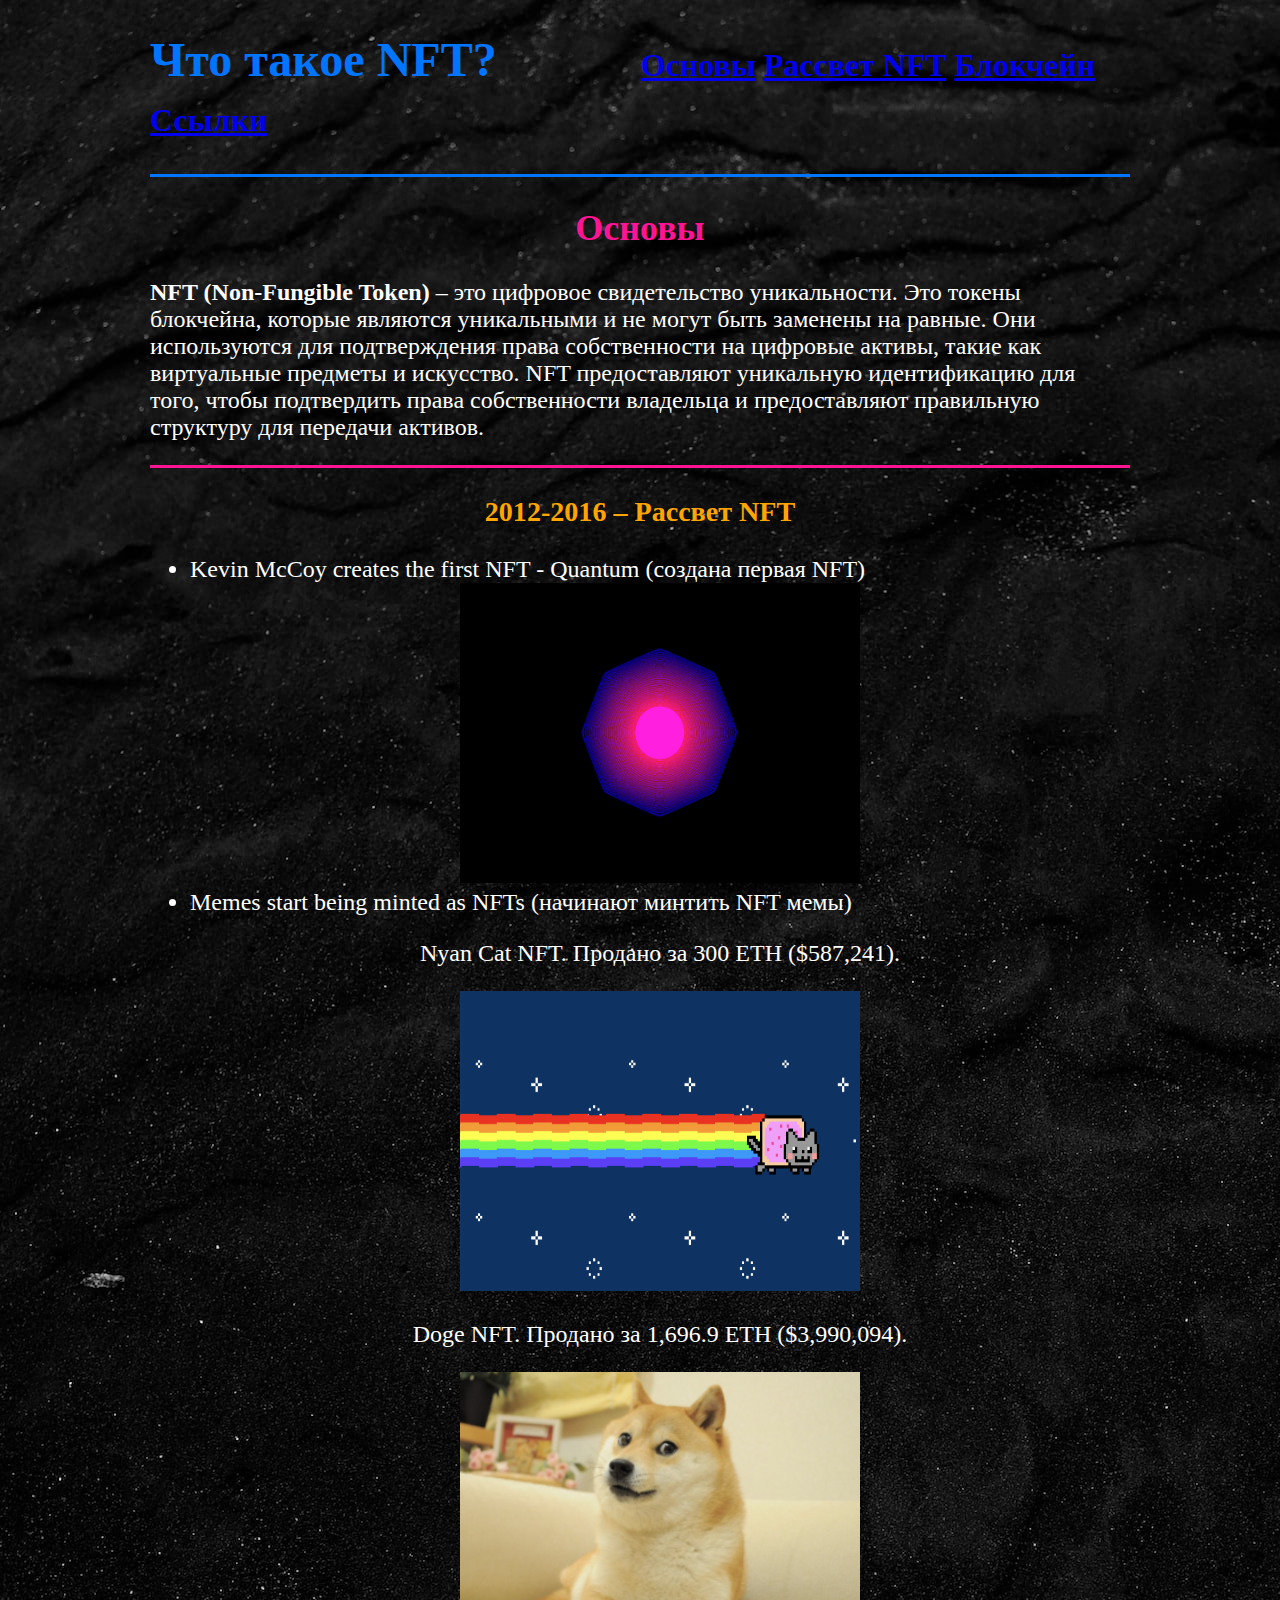
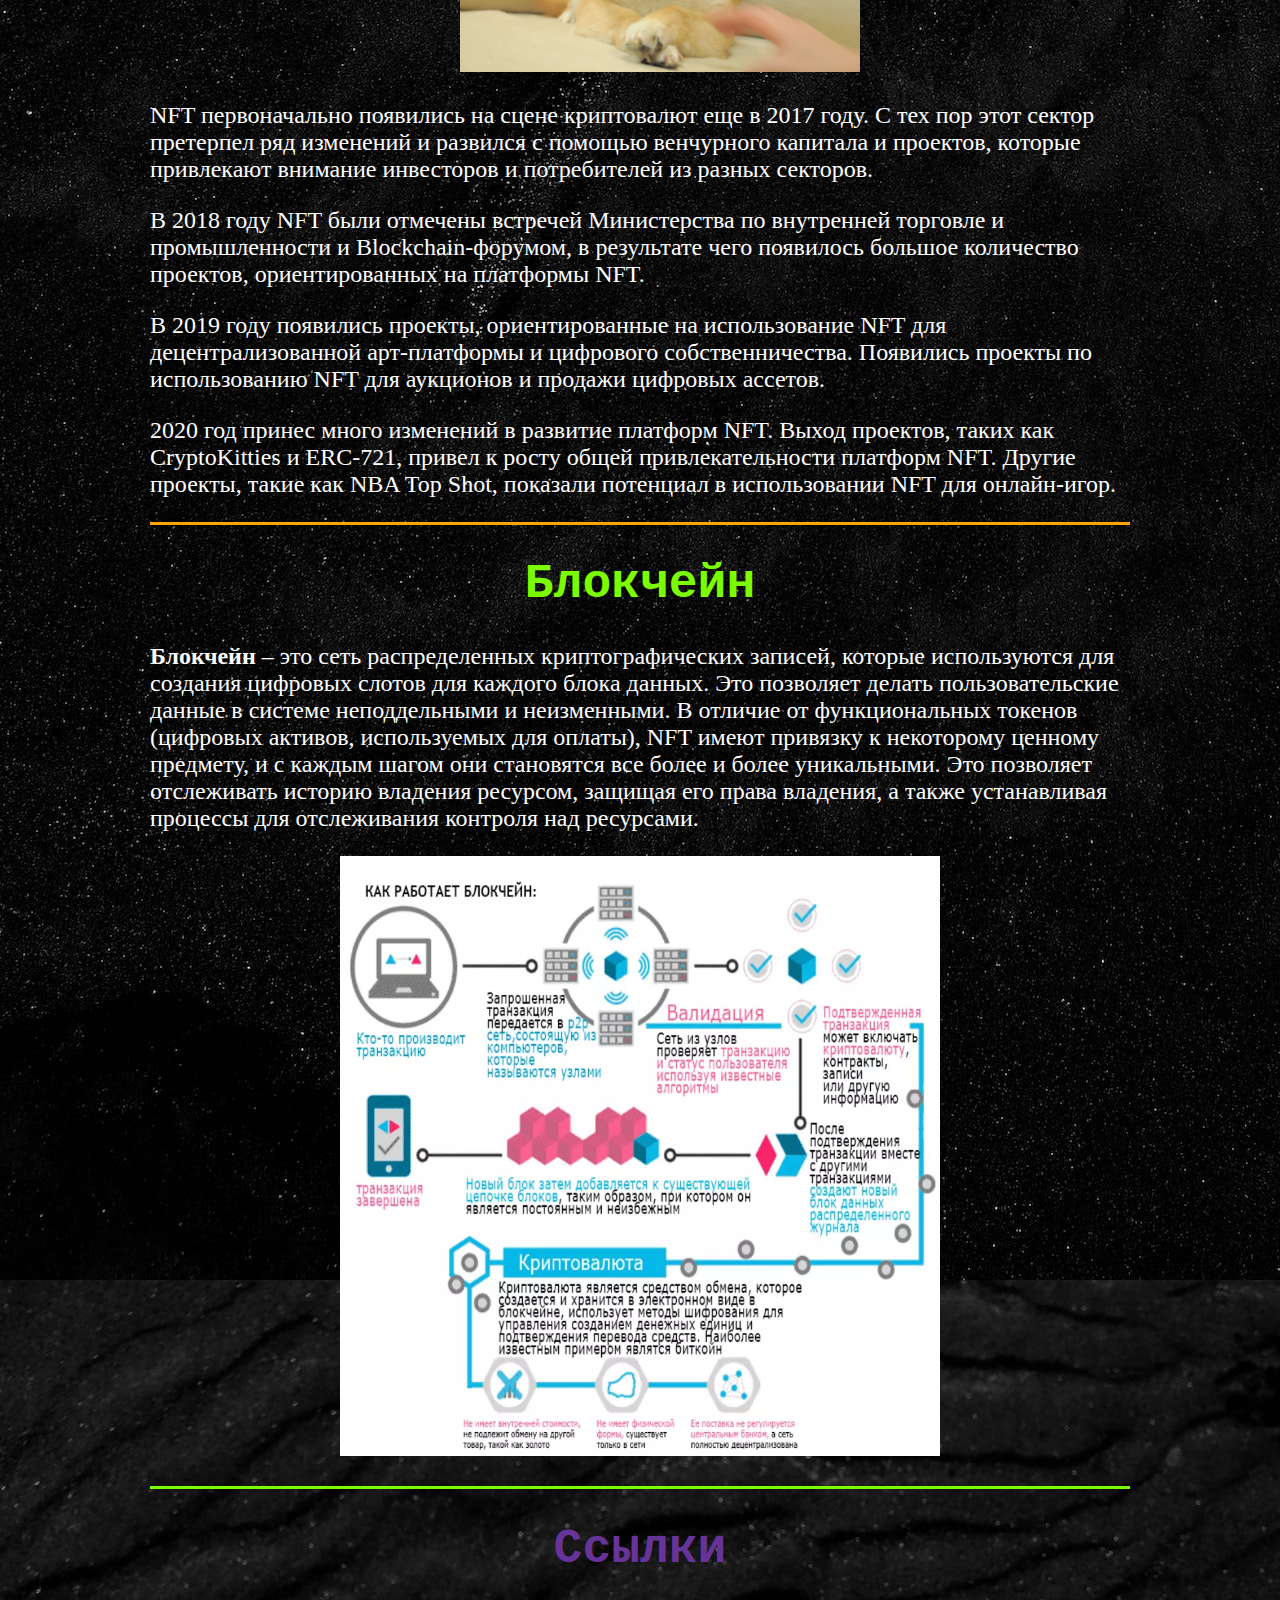
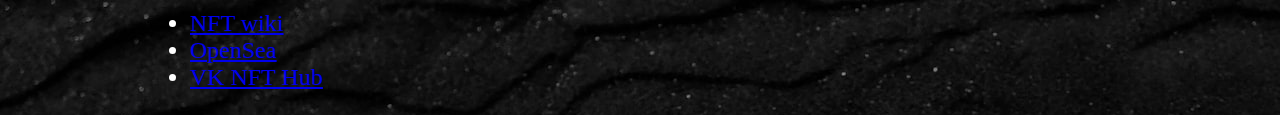
<file: lab1/index.html>
<!DOCTYPE html>
<html lang=en>
   <head>
      <meta charset="utf-8">
      <meta http-equiv="X-UA-Compatible"
         content="text/html CHARSET=Windows-1251">
      <meta name="author" content="Dani">
      <meta name="description"
         content="Introduction to NFT, it's history and how is has evolved over time.">
      <meta name="keywords" content="NFT, history, blockchain">
      <meta name="robots" content="index, all">
      <title>История NFT</title>
   </head>
   <body background="img/background.jpg" leftmargin="150">
      <font face="calibri" color="white" size="5px">
         <h1>
            <font face="Nasalization" color="#0075ff">
            Что такое NFT?
            </font>
            &nbsp;&nbsp;&nbsp;&nbsp;&nbsp;&nbsp;&nbsp;&nbsp;&nbsp;&nbsp;
            <font size="6px" face="Nasalization" color="gray">
            <a href="#start">Основы</a>
            <a href="#rise">Рассвет NFT</a>
            <a href="#block_chain">Блокчейн</a>
            <a href="#links">Ссылки</a>
            </font>
         </h1>
         <div id="start">
            <hr size="3" color="#0075ff">
            <h2>
               <font face="Nasalization" color="#ff1493">
                  <center>Основы</center>
               </font>
            </h2>
            <p>
               <strong>NFT (Non-Fungible Token)</strong> – это цифровое
               свидетельство
               уникальности. Это токены блокчейна, которые
               являются уникальными и не могут быть заменены на равные. Они
               используются
               для подтверждения права
               собственности на цифровые активы, такие как виртуальные предметы и
               искусство. NFT предоставляют
               уникальную идентификацию для того, чтобы подтвердить права
               собственности
               владельца и предоставляют
               правильную структуру для передачи активов.
            </p>
         </div>
         <div id="rise">
            <hr size="3" color="deeppink">
            <h3>
               <font face="Nasalization" color="orange">
                  <center>2012-2016 – Рассвет NFT</center>
               </font>
            </h3>
            <ul>
               <li>
                  Kevin McCoy creates the first NFT - Quantum (создана первая
                  NFT)
                  <div align="center">
                     <img src="img/first_nft.png" alt="First NFT" width="400"
                          height="300">
                  </div>
               </li>
               <li>Memes start being minted as NFTs (начинают минтить NFT мемы)
               </li>
               <p align="center">
                  Nyan Cat NFT. Продано за 300 ETH ($587,241).
               </p>
               <div align="center">
                  <img src="img/Nyan-Cat.png" alt="First NFT" width="400"
                       height="300">
               </div>
               <p align="center">
                  Doge NFT. Продано за 1,696.9 ETH ($3,990,094).
               </p>
               <div align="center">
                  <img src="img/doge.png" alt="First NFT" width="400"
                       height="300">
               </div>
            </ul>
            <p>
               NFT первоначально появились на сцене криптовалют
               еще в 2017 году. С тех пор этот сектор претерпел ряд изменений и
               развился с помощью венчурного капитала и проектов, которые
               привлекают
               внимание инвесторов и потребителей из разных секторов.
            </p>
            <p>
               В 2018 году NFT были отмечены встречей Министерства по внутренней
               торговле и промышленности и Blockchain-форумом, в результате чего
               появилось большое количество проектов, ориентированных на платформы
               NFT.
            </p>
            <p>
               В 2019 году появились проекты, ориентированные на использование NFT
               для
               децентрализованной арт-платформы и цифрового собственничества.
               Появились проекты по использованию NFT для аукционов и продажи
               цифровых
               ассетов.
            </p>
            <p>
               2020 год принес много изменений в развитие платформ NFT. Выход
               проектов, таких как CryptoKitties и ERC-721, привел к росту общей
               привлекательности платформ NFT. Другие проекты, такие как NBA Top
               Shot,
               показали потенциал в использовании NFT для онлайн-игор.
            </p>
         </div>
         <div id="block_chain">
            <hr size="3" color="orange">
            <h4>
               <font face="courier" color="#7cfc00" size="7">
                  <center>Блокчейн</center>
               </font>
            </h4>
            <p>
               <strong>Блокчейн</strong> – это сеть
               распределенных криптографических записей, которые используются для
               создания цифровых слотов для каждого блока данных. Это позволяет
               делать
               пользовательские данные в системе неподдельными и неизменными. В
               отличие от функциональных токенов (цифровых активов, используемых
               для
               оплаты), NFT имеют привязку к некоторому ценному предмету, и с
               каждым
               шагом они становятся все более и более уникальными. Это позволяет
               отслеживать историю владения ресурсом, защищая его права владения,
               а
               также устанавливая процессы для отслеживания контроля над
               ресурсами.
            </p>
            <div align="center">
               <img src="img/blockchain.png" alt="Blockchain" width="600px"
                    height="600">
            </div>
            <p>
            </p>
         </div>
         <div id="links">
            <hr size="3" color="7cfc00">
            <h5>
               <font face="courier" color="#663399" size="7">
                  <center>Ссылки</center>
               </font>
            </h5>
            <ul>
               <li><a href="https://ru.wikipedia.org/wiki/NFT">NFT wiki</a></li>
               <li><a href="https://opensea.io/o">OpenSea</a></li>
               <li><a href="https://vk.com/nft">VK NFT Hub</a></li>
            </ul>
         </div>
      </font>
   </body>
</html>
</file>
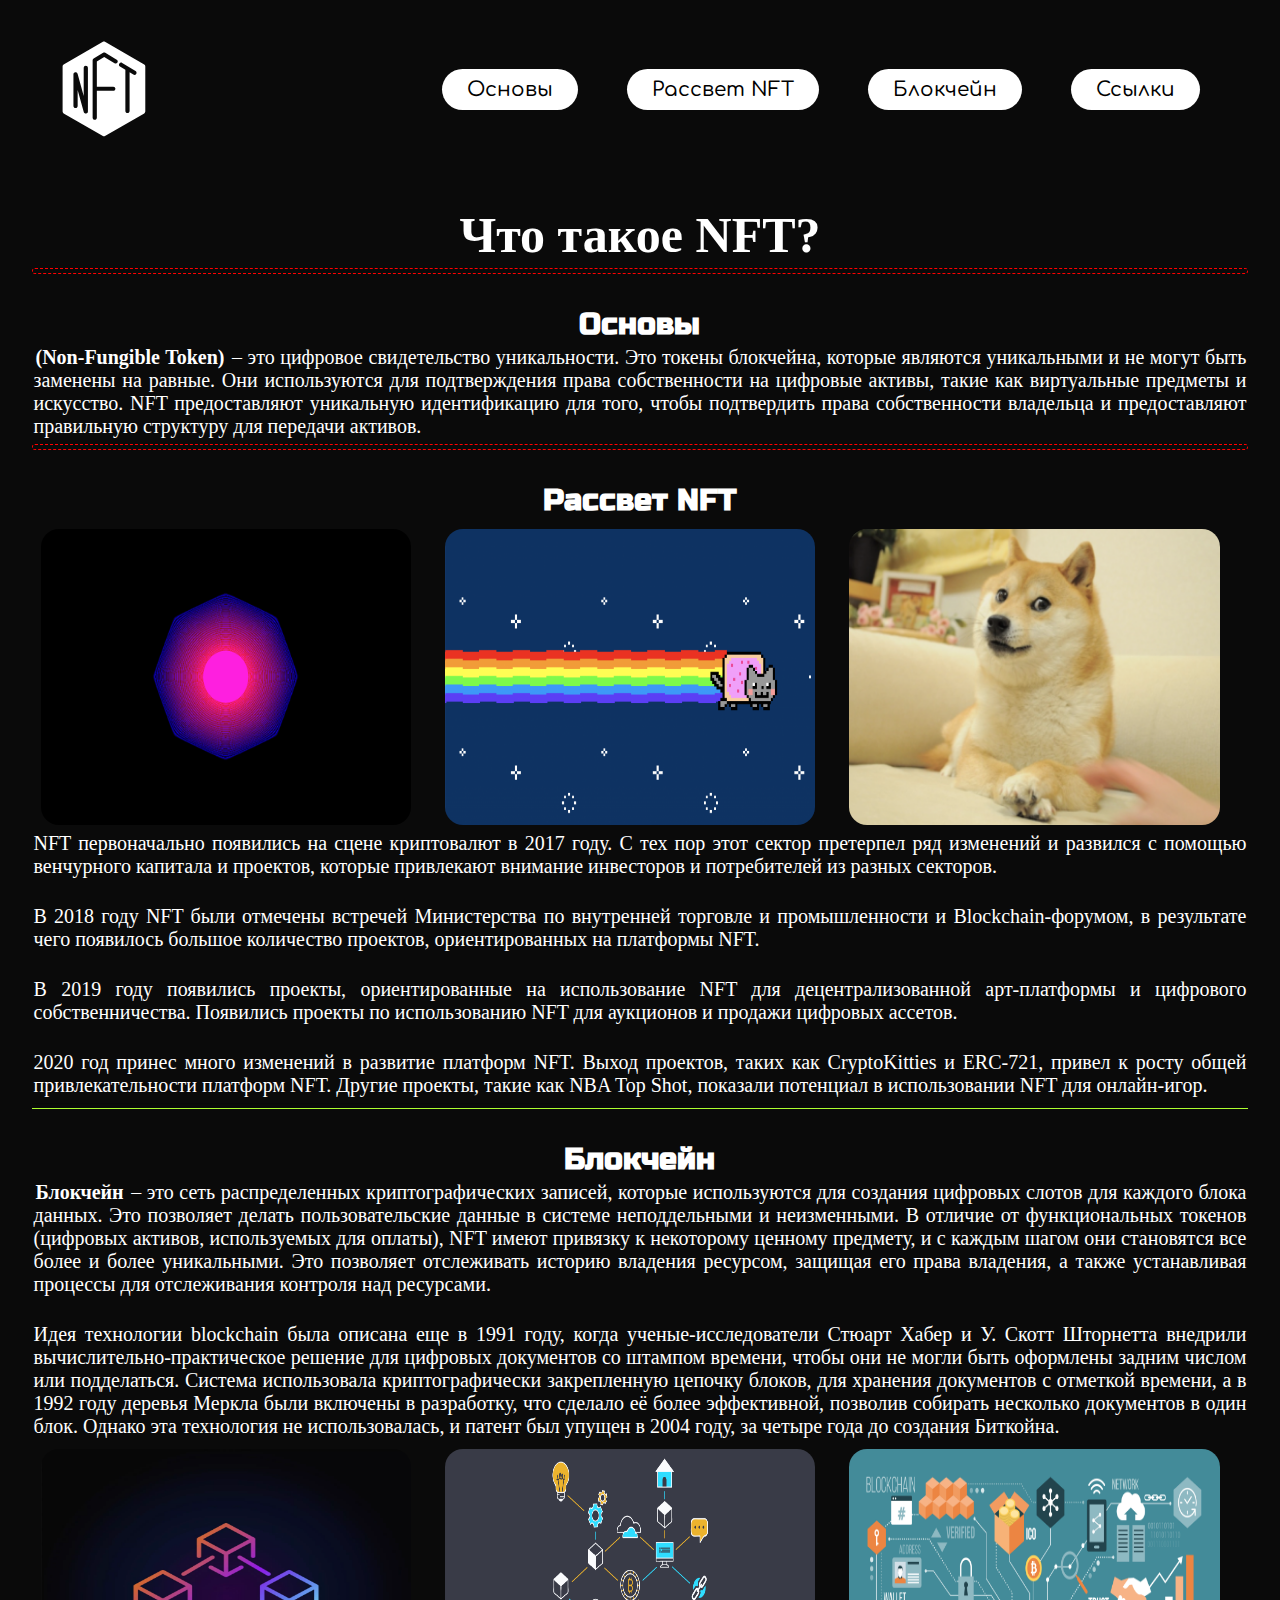
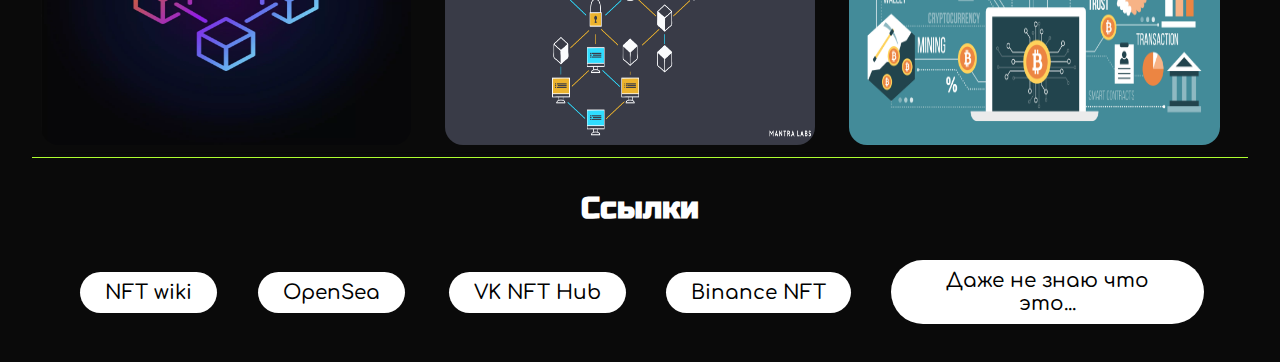
<file: lab2/index.html>
<link href="https://fonts.googleapis.com/css?family=Roboto+Slab:100,300,400,700"
   rel="stylesheet">
<!DOCTYPE html>
<html lang=en>
   <head>
      <meta charset="utf-8">
      <meta name="author" content="Dani">
      <meta name="description"
         content="Introduction to NFT, it's history and how is has evolved over time.">
      <meta name="keywords" content="NFT, history, blockchain">
      <meta name="robots" content="index, all">
      <link rel="stylesheet" href="css/styles.css">
      <title>История NFT</title>
   </head>
   <body>
      <header>
         <img class="nav-logo" src="img/nft-logo.svg" alt="LOGO">
         <nav>
            <ul class="nav__links">
               <li><a href="#start">
                  <button>Основы</button>
                  </a>
               </li>
               <li><a href="#rise">
                  <button>Рассвет NFT</button>
                  </a>
               </li>
               <li><a href="#block_chain">
                  <button>Блокчейн</button>
                  </a>
               </li>
               <li><a href="#links">
                  <button>Ссылки</button>
                  </a>
               </li>
            </ul>
         </nav>
      </header>
      <h1>
         Что такое NFT?
      </h1>
      <div id="start">
         <hr class="hr-dashed">
         <h2>
            Основы
         </h2>
         <p>
            <strong>(Non-Fungible Token)</strong> – это
            цифровое
            свидетельство
            уникальности. Это токены блокчейна, которые
            являются уникальными и не могут быть заменены на равные. Они
            используются
            для подтверждения права
            собственности на цифровые активы, такие как виртуальные предметы и
            искусство. NFT предоставляют
            уникальную идентификацию для того, чтобы подтвердить права
            собственности
            владельца и предоставляют
            правильную структуру для передачи активов.
         </p>
      </div>
      <div id="rise">
         <hr class="hr-dashed">
         <h3>
            Рассвет NFT
         </h3>
         <div class="row">
            <div class="column">
               <img src="img/first_nft.png" alt="First NFT" style="width:100%">
            </div>
            <div class="column">
               <img src="img/Nyan-Cat.png" alt="Nyan cat" style="width:100%">
            </div>
            <div class="column">
               <img src="img/doge.png" alt="Doge" style="width:100%">
            </div>
         </div>
         <p>
            NFT первоначально появились на сцене
            криптовалют
            в 2017 году. С тех пор этот сектор претерпел ряд изменений и
            развился с помощью венчурного капитала и проектов, которые
            привлекают
            внимание инвесторов и потребителей из разных секторов.
         </p>
         <br>
         <p>
            В 2018 году NFT были отмечены встречей Министерства по внутренней
            торговле и промышленности и Blockchain-форумом, в результате чего
            появилось большое количество проектов, ориентированных на платформы
            NFT.
         </p>
         <br>
         <p>
            В 2019 году появились проекты, ориентированные на использование NFT
            для
            децентрализованной арт-платформы и цифрового собственничества.
            Появились проекты по использованию NFT для аукционов и продажи
            цифровых ассетов.
         </p>
         <br>
         <p>
            2020 год принес много изменений в развитие платформ NFT. Выход
            проектов, таких как CryptoKitties и ERC-721, привел к росту общей
            привлекательности платформ NFT. Другие проекты, такие как NBA Top
            Shot,
            показали потенциал в использовании NFT для онлайн-игор.
         </p>
      </div>
      <div id="block_chain">
         <hr class="hr-linear">
         <h4>
            Блокчейн
         </h4>
         <p>
            <strong>Блокчейн</strong> – это сеть
            распределенных криптографических записей, которые используются для
            создания цифровых слотов для каждого блока данных. Это позволяет
            делать
            пользовательские данные в системе неподдельными и неизменными. В
            отличие от функциональных токенов (цифровых активов, используемых
            для
            оплаты), NFT имеют привязку к некоторому ценному предмету, и с
            каждым
            шагом они становятся все более и более уникальными. Это позволяет
            отслеживать историю владения ресурсом, защищая его права владения,
            а
            также устанавливая процессы для отслеживания контроля над
            ресурсами.
         </p>
         <br>
         <p>
            Идея технологии blockchain была описана еще в 1991 году, когда
            ученые-исследователи Стюарт Хабер и У. Скотт Шторнетта внедрили
            вычислительно-практическое решение для цифровых документов со штампом
            времени, чтобы они не могли быть оформлены задним числом или
            подделаться.
            Система использовала криптографически закрепленную цепочку блоков, для
            хранения документов с отметкой времени, а в 1992 году деревья Меркла
            были включены в разработку, что сделало её более эффективной, позволив
            собирать несколько документов в один блок. Однако эта технология не
            использовалась, и патент был упущен в 2004 году, за четыре года до
            создания Биткойна.
         </p>
         <div class="row">
            <div class="column">
               <img src="img/blockchain.webp" alt="blockchain" style="width:100%">
            </div>
            <div class="column">
               <img src="img/blockchain2.png" alt="chain" style="width:100%">
            </div>
            <div class="column">
               <img src="img/blockchain3.jpeg" alt="bitcoin" style="width:100%">
            </div>
         </div>
      </div>
      <div>
      </div>
      <div id="links">
         <hr class="hr-linear">
         <h5>
            Ссылки
         </h5>
         <nav>
            <ul class="hyperlinks">
               <li><a href="https://ru.wikipedia.org/wiki/NFT">
                  <button>NFT wiki</button>
                  </a>
               </li>
               <li><a href="https://opensea.io/o">
                  <button>OpenSea</button>
                  </a>
               </li>
               <li><a href="https://vk.com/nft">
                  <button>VK NFT Hub</button>
                  </a>
               </li>
               <li><a href="https://www.binance.com/en/nft/home">
                  <button>Binance NFT</button>
                  </a>
               </li>
               <li><a href="https://www.youtube.com/watch?v=dQw4w9WgXcQ">
                  <button>Даже не знаю что это...</button>
                  </a>
               </li>
            </ul>
         </nav>
      </div>
   </body>
</html>
</file>
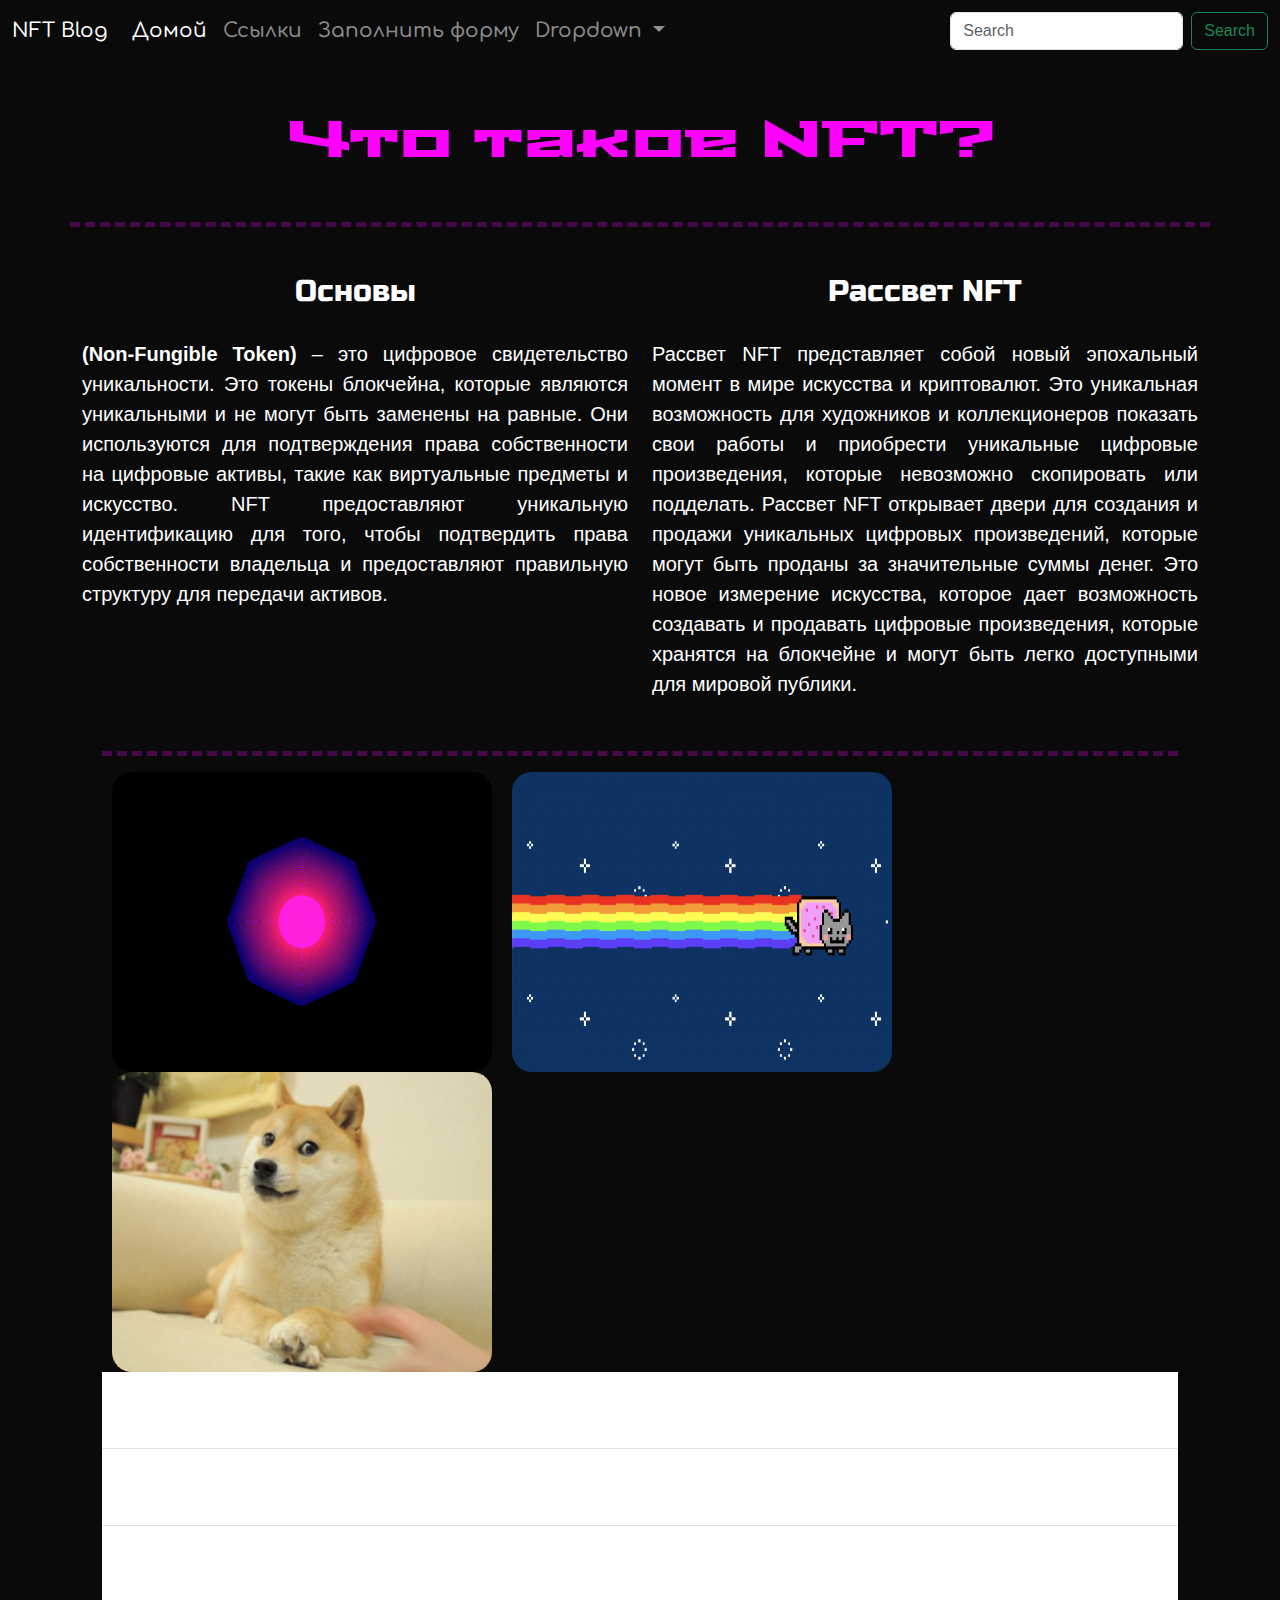
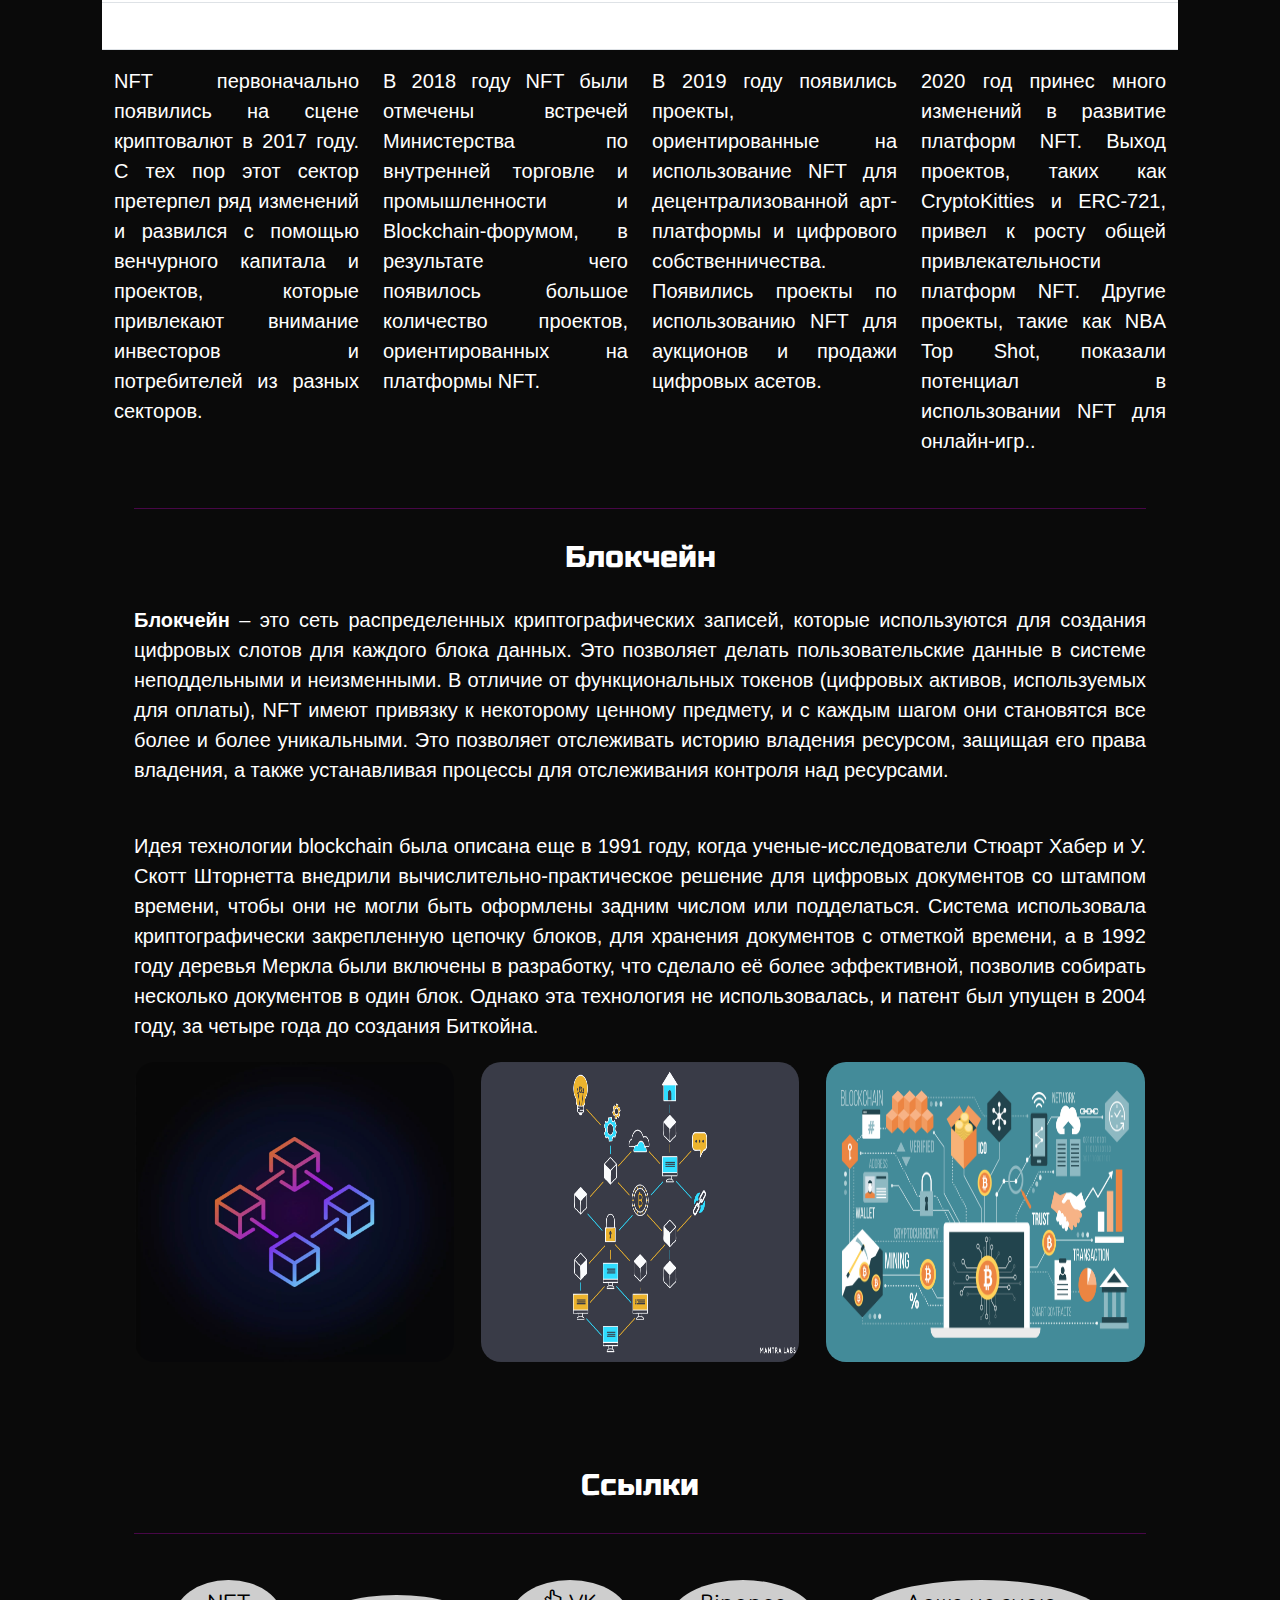
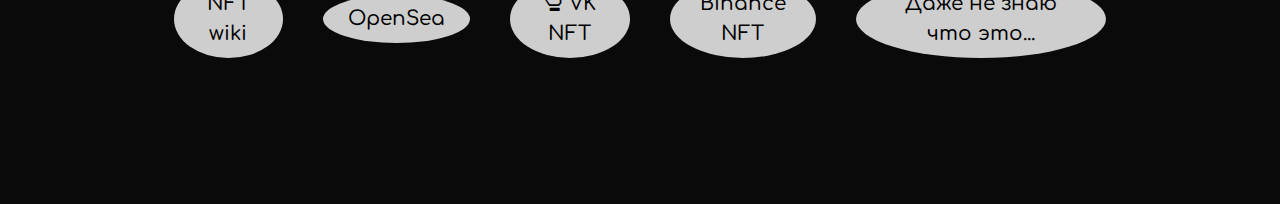
<file: lab5/index.html>
<!DOCTYPE html>
<html lang=en>
<head>
    <meta charset="utf-8">
    <meta name="author" content="Dani">
    <meta name="description"
          content="Introduction to NFT, it's history and how is has evolved over time.">
    <meta name="keywords" content="NFT, history, blockchain">
    <meta name="robots" content="index, all">
    <meta http-equiv='cache-control' content='no-cache'>
    <meta http-equiv='expires' content='0'>
    <meta http-equiv='pragma' content='no-cache'>
    <meta name="viewport" content="width=device-width, initial-scale=1.0">
    <link rel="stylesheet" href="https://cdn.jsdelivr.net/npm/bootstrap@5.3.0-alpha1/dist/css/bootstrap.min.css">
    <link rel="stylesheet" href="scss/style.css">
    <title>История NFT</title>
</head>
<nav class="navbar navbar-expand-lg navbar-dark bg-purple">
    <div class="container-fluid navbar-dark">
        <a class="navbar-brand" href="#">NFT Blog</a>
        <button class="navbar-toggler" type="button" data-bs-toggle="collapse" data-bs-target="#navbarSupportedContent"
                aria-controls="navbarSupportedContent" aria-expanded="false" aria-label="Toggle navigation">
            <span class="navbar-toggler-icon"></span>
        </button>
        <div class="collapse navbar-collapse" id="navbarSupportedContent">
            <ul class="navbar-nav me-auto mb-2 mb-lg-0">
                <li class="nav-item">
                    <a class="nav-link active" aria-current="page" href="#">Домой</a>
                </li>
                <li class="nav-item">
                    <a class="nav-link" href="#links">Ссылки</a>
                </li>
                <li class="nav-item">
                    <a class="nav-link" href="form.html">Заполнить форму</a>
                </li>
                <li class="nav-item dropdown">
                    <a class="nav-link dropdown-toggle" href="#" role="button" data-bs-toggle="dropdown"
                       aria-expanded="false">
                        Dropdown
                    </a>
                    <ul class="dropdown-menu">
                        <li><a class="dropdown-item" href="#">Action</a></li>
                        <li><a class="dropdown-item" href="#">Another action</a></li>
                        <li>
                            <hr class="dropdown-divider">
                        </li>
                        <li><a class="dropdown-item" href="#">Something else here</a></li>
                    </ul>
                </li>
            </ul>
            <form class="d-flex" role="search">
                <input class="form-control me-2" type="search" placeholder="Search" aria-label="Search">
                <button class="btn btn-outline-success" type="submit">Search</button>
            </form>
        </div>
    </div>
</nav>
<header>
    <!--    Центрирование-->
    <div class="container text-center">
        <div class="row justify-content-md-center">
            <div class="col">
                <h1>Что такое NFT?</h1>
            </div>
        </div>
        <div class="row">
            <hr class="rise">
            <div class="col-md-6">
                <h2>
                    Основы
                </h2>
                <p style="text-align: justify;">
                    <strong>(Non-Fungible Token)</strong> – это
                    цифровое свидетельство
                    уникальности. Это токены блокчейна, которые
                    являются уникальными и не могут быть заменены на равные. Они
                    используются
                    для подтверждения права
                    собственности на цифровые активы, такие как виртуальные предметы и
                    искусство. NFT предоставляют
                    уникальную идентификацию для того, чтобы подтвердить права
                    собственности
                    владельца и предоставляют
                    правильную структуру для передачи активов.
                </p>
            </div>
            <div class="col-md-6">
                <h3>
                    Рассвет NFT
                </h3>
                <p style="text-align: justify;">
                    Рассвет NFT представляет собой новый эпохальный момент в мире искусства и криптовалют. Это
                    уникальная возможность для художников и коллекционеров показать свои работы и приобрести уникальные
                    цифровые произведения, которые невозможно скопировать или подделать. Рассвет NFT открывает двери для
                    создания и продажи уникальных цифровых произведений, которые могут быть проданы за значительные
                    суммы денег. Это новое измерение искусства, которое дает возможность создавать и продавать цифровые
                    произведения, которые хранятся на блокчейне и могут быть легко доступными для мировой публики.
                </p>
            </div>
        </div>
    </div>
</header>
<body>
<div class="container">
    <div class="about">
        <hr class="rise">
        <div id="div-1a">
            <img src="img/first_nft.png" alt="First NFT" style="width:100%">
        </div>
        <div id="div-1b">
            <img src="img/Nyan-Cat.png" alt="Nyan cat" style="width:100%">
        </div>
        <div id="div-1с">
            <img src="img/doge.png" alt="Doge" style="width:100%">
            <br>
        </div>

        <table class="table">
            <thead>
            <tr>
                <th scope="col">Место</th>
                <th scope="col">Название NFT</th>
                <th scope="col">Цена (ETH)</th>
                <th scope="col">Цена (USD)</th>
                <th scope="col">Владелец</th>
                <th scope="col">Текущая (ETH)</th>
                <th scope="col">Текущая (USD)</th>
            </tr>
            </thead>
            <tbody>
            <tr>
                <th scope="row">1</th>
                <td>Quantum — первая NFT в мире #8965</td>
                <td>5000</td>
                <td>20000 USD</td>
                <td>0x1234567890abcdef</td>
                <td>5200</td>
                <td>20800 USD</td>
            </tr>
            <tr>
                <th scope="row">2</th>
                <td>Nyan-cat NFT #1234</td>
                <td>2500</td>
                <td>10000 USD</td>
                <td>0x0987654321fedcba</td>
                <td>2700</td>
                <td>10800 USD</td>
            </tr>
            <tr>
                <th scope="row">3</th>
                <td>Doge NFT #5678</td>
                <td>1000</td>
                <td>4000 USD</td>
                <td>0x1357902468acefdb</td>
                <td>1100</td>
                <td>4400 USD</td>
            </tr>
            </tbody>
        </table>

        <div class="container">
            <div class="row">
                <div class="col-md-3">
                    <p> NFT первоначально появились на сцене
                        криптовалют
                        в 2017 году. С тех пор этот сектор претерпел ряд изменений и
                        развился с помощью венчурного капитала и проектов, которые
                        привлекают
                        внимание инвесторов и потребителей из разных секторов.</p>
                </div>
                <div class="col-md-3">
                    <p> В 2018 году NFT были отмечены встречей Министерства по внутренней
                        торговле и промышленности и Blockchain-форумом, в результате чего
                        появилось большое количество проектов, ориентированных на платформы
                        NFT.</p>
                </div>
                <div class="col-md-3">
                    <p> В 2019 году появились проекты, ориентированные на использование NFT
                        для
                        децентрализованной арт-платформы и цифрового собственничества.
                        Появились проекты по использованию NFT для аукционов и продажи
                        цифровых асетов.</p>
                </div>

                <div class="col-md-3">
                    <p> 2020 год принес много изменений в развитие платформ NFT. Выход
                        проектов, таких как CryptoKitties и ERC-721, привел к росту общей
                        привлекательности платформ NFT. Другие проекты, такие как NBA Top
                        Shot, показали потенциал в использовании NFT для онлайн-игр..</p>
                </div>

            </div>
        </div>

        <div id="blockchain">
            <section>
                <div class="container">
                    <div class="blockchain">
                        <hr class="hr-linear">
                        <h4>
                            Блокчейн
                        </h4>
                        <p>
                            <strong>Блокчейн</strong> – это сеть
                            распределенных криптографических записей, которые используются для
                            создания цифровых слотов для каждого блока данных. Это позволяет
                            делать
                            пользовательские данные в системе неподдельными и неизменными. В
                            отличие от функциональных токенов (цифровых активов, используемых
                            для
                            оплаты), NFT имеют привязку к некоторому ценному предмету, и с
                            каждым
                            шагом они становятся все более и более уникальными. Это позволяет
                            отслеживать историю владения ресурсом, защищая его права владения,
                            а
                            также устанавливая процессы для отслеживания контроля над
                            ресурсами.
                        </p>
                        <br>
                        <p>
                            Идея технологии blockchain была описана еще в 1991 году, когда
                            ученые-исследователи Стюарт Хабер и У. Скотт Шторнетта внедрили
                            вычислительно-практическое решение для цифровых документов со штампом
                            времени, чтобы они не могли быть оформлены задним числом или
                            подделаться.
                            Система использовала криптографически закрепленную цепочку блоков, для
                            хранения документов с отметкой времени, а в 1992 году деревья Меркла
                            были включены в разработку, что сделало её более эффективной, позволив
                            собирать несколько документов в один блок. Однако эта технология не
                            использовалась, и патент был упущен в 2004 году, за четыре года до
                            создания Биткойна.
                        </p>
                        <div class="row">
                            <div class="column">
                                <img src="img/blockchain.webp" alt="blockchain" style="width:100%">
                            </div>
                            <div class="column">
                                <img src="img/blockchain2.png" alt="chain" style="width:100%">
                            </div>
                            <div class="column">
                                <img src="img/blockchain3.jpeg" alt="bitcoin" style="width:100%">
                            </div>
                        </div>
                    </div>
                </div>
            </section>
        </div>

        <div id="links">
            <section>
                <div class="container">
                    <div class="links">
                        <h5>
                            Ссылки
                        </h5>
                        <hr class="hr-linear">
                        <nav>
                            <ul class="hyperlinks">
                                <li><a href="https://ru.wikipedia.org/wiki/NFT">
                                    <button>NFT wiki</button>
                                </a>
                                </li>
                                <li><a href="https://opensea.io/o">
                                    <button>OpenSea</button>
                                </a>
                                </li>
                                <li><a href="https://vk.com/nft">
                                    <button type="button"><span class="glyphicon glyphicon-hand-up"
                                                                aria-hidden="true"></span>
                                        VK NFT
                                    </button>
                                </a>
                                </li>
                                <li><a href="https://www.binance.com/en/nft/home">
                                    <button>Binance NFT</button>
                                </a>
                                </li>
                                <li><a href="https://www.youtube.com/watch?v=dQw4w9WgXcQ">
                                    <button>Даже не знаю что это...</button>
                                </a>
                                </li>
                            </ul>
                        </nav>
                    </div>
                </div>
            </section>
        </div>
        <link rel="stylesheet" href="https://cdn.jsdelivr.net/npm/bootstrap@5.2.3/dist/js/bootstrap.bundle.min.js">
    </div>
</div>
</body>

</html>
</file>
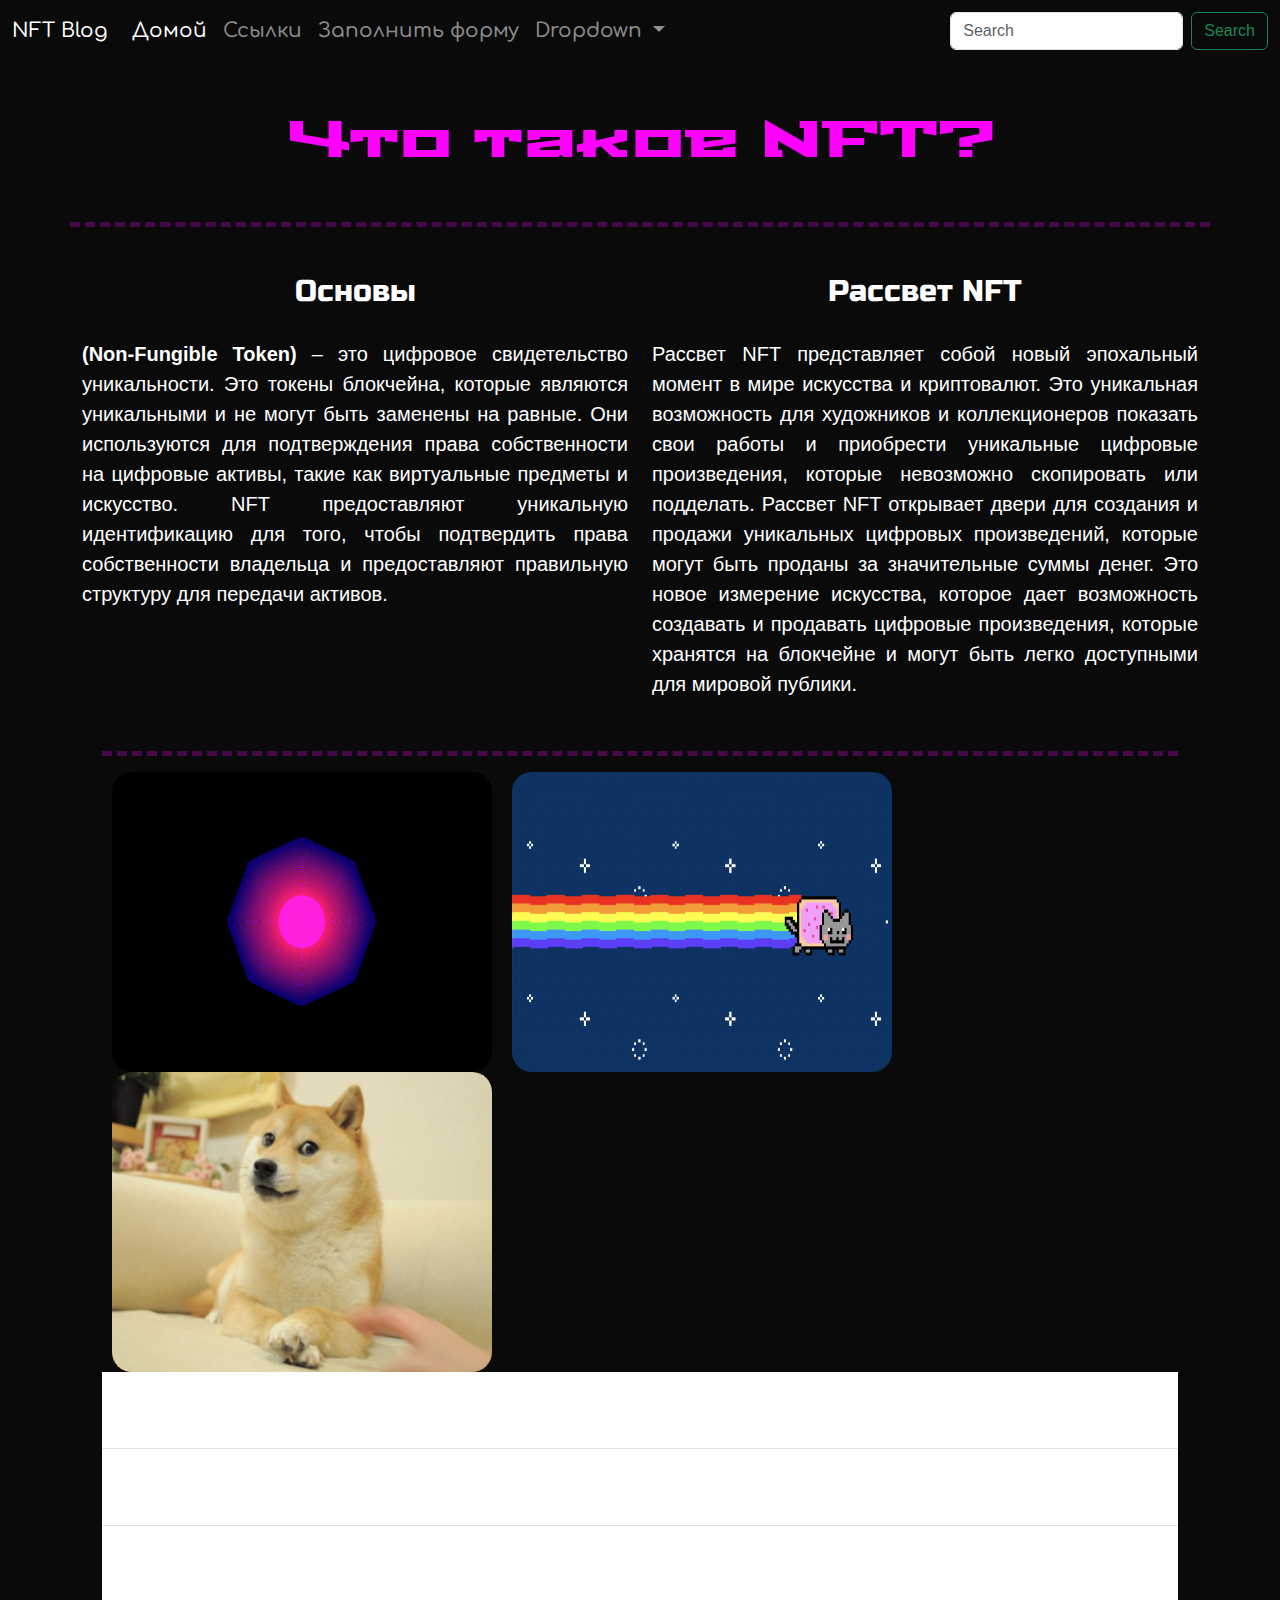
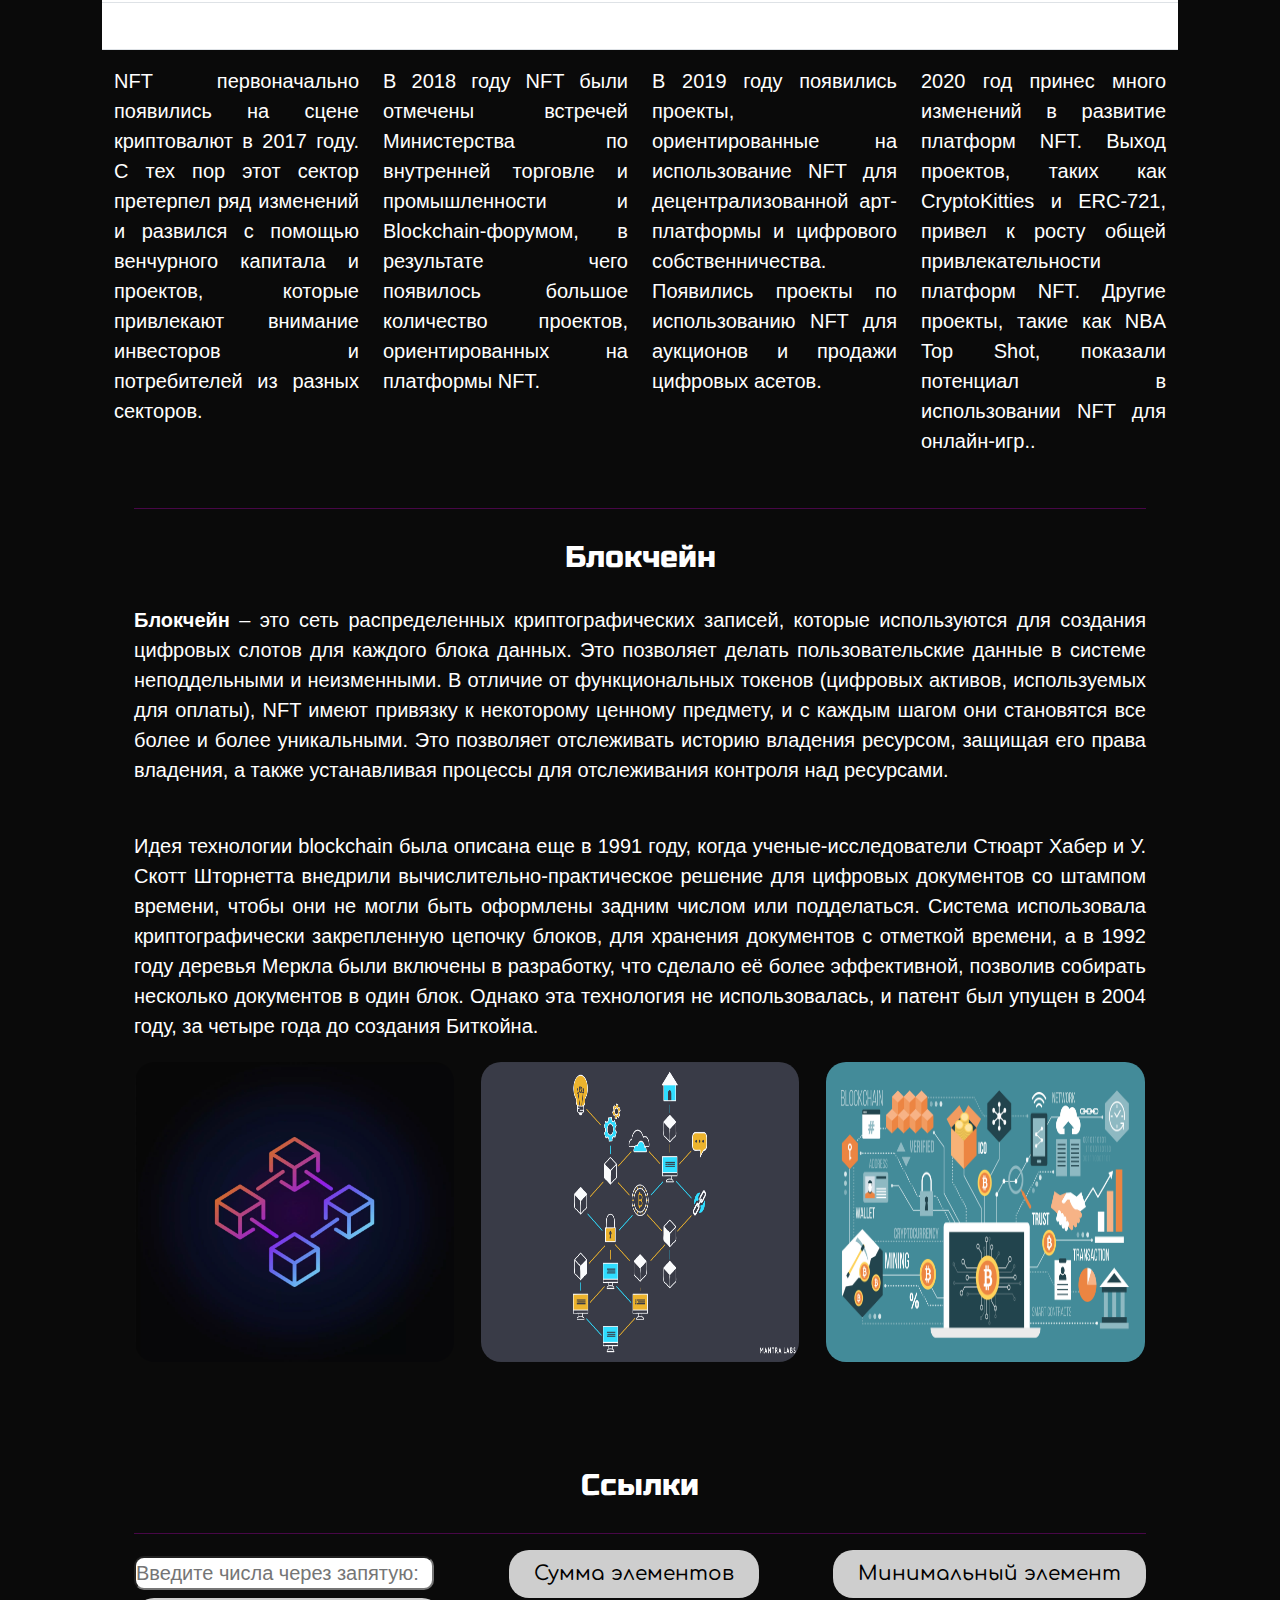
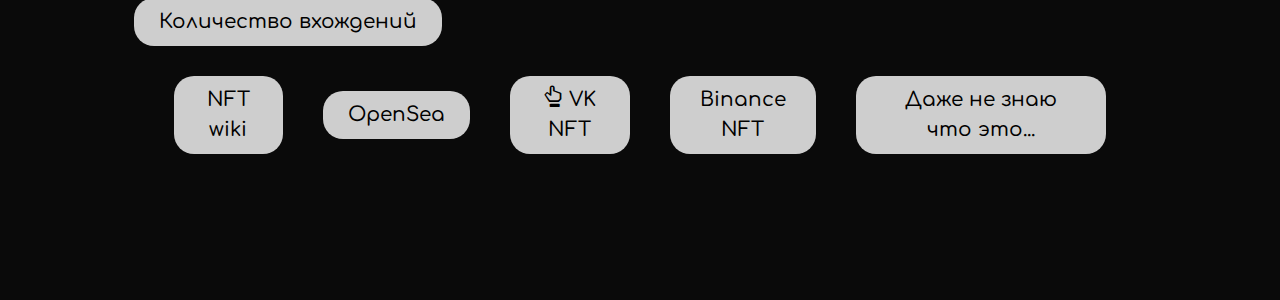
<file: lab6/index.html>
<!DOCTYPE html>
<html lang=en>
<head>
    <meta charset="utf-8">
    <meta name="author" content="Dani">
    <meta name="description"
          content="Introduction to NFT, it's history and how is has evolved over time.">
    <meta name="keywords" content="NFT, history, blockchain">
    <meta name="robots" content="index, all">
    <meta http-equiv='cache-control' content='no-cache'>
    <meta http-equiv='expires' content='0'>
    <meta http-equiv='pragma' content='no-cache'>
    <meta name="viewport" content="width=device-width, initial-scale=1.0">
    <link rel="stylesheet" href="https://cdn.jsdelivr.net/npm/bootstrap@5.3.0-alpha1/dist/css/bootstrap.min.css">
    <link rel="stylesheet" href="data/scss/style.css">
    <title>История NFT</title>
</head>
<nav class="navbar navbar-expand-lg navbar-dark bg-purple">
    <div class="container-fluid navbar-dark">
        <a class="navbar-brand" href="#">NFT Blog</a>
        <button class="navbar-toggler" type="button" data-bs-toggle="collapse" data-bs-target="#navbarSupportedContent"
                aria-controls="navbarSupportedContent" aria-expanded="false" aria-label="Toggle navigation">
            <span class="navbar-toggler-icon"></span>
        </button>
        <div class="collapse navbar-collapse" id="navbarSupportedContent">
            <ul class="navbar-nav me-auto mb-2 mb-lg-0">
                <li class="nav-item">
                    <a class="nav-link active" aria-current="page" href="#">Домой</a>
                </li>
                <li class="nav-item">
                    <a class="nav-link" href="#links">Ссылки</a>
                </li>
                <li class="nav-item">
                    <a class="nav-link" href="form.html">Заполнить форму</a>
                </li>
                <li class="nav-item dropdown">
                    <a class="nav-link dropdown-toggle" href="#" role="button" data-bs-toggle="dropdown"
                       aria-expanded="false">
                        Dropdown
                    </a>
                    <ul class="dropdown-menu">
                        <li><a class="dropdown-item" href="#">Action</a></li>
                        <li><a class="dropdown-item" href="#">Another action</a></li>
                        <li>
                            <hr class="dropdown-divider">
                        </li>
                        <li><a class="dropdown-item" href="#">Something else here</a></li>
                    </ul>
                </li>
            </ul>
            <form class="d-flex" role="search">
                <input class="form-control me-2" type="search" placeholder="Search" aria-label="Search">
                <button class="btn btn-outline-success" type="submit">Search</button>
            </form>
        </div>
    </div>
</nav>
<header>
    <!--    Центрирование-->
    <div class="container text-center">
        <div class="row justify-content-md-center">
            <div class="col">
                <h1>Что такое NFT?</h1>
            </div>
        </div>
        <div class="row">
            <hr class="rise">
            <div class="col-md-6">
                <h2>
                    Основы
                </h2>
                <p style="text-align: justify;">
                    <strong>(Non-Fungible Token)</strong> – это
                    цифровое свидетельство
                    уникальности. Это токены блокчейна, которые
                    являются уникальными и не могут быть заменены на равные. Они
                    используются
                    для подтверждения права
                    собственности на цифровые активы, такие как виртуальные предметы и
                    искусство. NFT предоставляют
                    уникальную идентификацию для того, чтобы подтвердить права
                    собственности
                    владельца и предоставляют
                    правильную структуру для передачи активов.
                </p>
            </div>
            <div class="col-md-6">
                <h3>
                    Рассвет NFT
                </h3>
                <p style="text-align: justify;">
                    Рассвет NFT представляет собой новый эпохальный момент в мире искусства и криптовалют. Это
                    уникальная возможность для художников и коллекционеров показать свои работы и приобрести уникальные
                    цифровые произведения, которые невозможно скопировать или подделать. Рассвет NFT открывает двери для
                    создания и продажи уникальных цифровых произведений, которые могут быть проданы за значительные
                    суммы денег. Это новое измерение искусства, которое дает возможность создавать и продавать цифровые
                    произведения, которые хранятся на блокчейне и могут быть легко доступными для мировой публики.
                </p>
            </div>
        </div>
    </div>
</header>
<body>
<div class="container">
    <div class="about">
        <hr class="rise">
        <div id="div-1a">
            <img src="data/img/first_nft.png" alt="First NFT" style="width:100%">
        </div>
        <div id="div-1b">
            <img src="data/img/Nyan-Cat.png" alt="Nyan cat" style="width:100%">
        </div>
        <div id="div-1с">
            <img src="data/img/doge.png" alt="Doge" style="width:100%">
            <br>
        </div>

        <table class="table">
            <thead>
            <tr>
                <th scope="col">Место</th>
                <th scope="col">Название NFT</th>
                <th scope="col">Цена (ETH)</th>
                <th scope="col">Цена (USD)</th>
                <th scope="col">Владелец</th>
                <th scope="col">Текущая (ETH)</th>
                <th scope="col">Текущая (USD)</th>
            </tr>
            </thead>
            <tbody>
            <tr>
                <th scope="row">1</th>
                <td>Quantum — первая NFT в мире #8965</td>
                <td>5000</td>
                <td>20000 USD</td>
                <td>0x1234567890abcdef</td>
                <td>5200</td>
                <td>20800 USD</td>
            </tr>
            <tr>
                <th scope="row">2</th>
                <td>Nyan-cat NFT #1234</td>
                <td>2500</td>
                <td>10000 USD</td>
                <td>0x0987654321fedcba</td>
                <td>2700</td>
                <td>10800 USD</td>
            </tr>
            <tr>
                <th scope="row">3</th>
                <td>Doge NFT #5678</td>
                <td>1000</td>
                <td>4000 USD</td>
                <td>0x1357902468acefdb</td>
                <td>1100</td>
                <td>4400 USD</td>
            </tr>
            </tbody>
        </table>

        <div class="container">
            <div class="row">
                <div class="col-md-3">
                    <p> NFT первоначально появились на сцене
                        криптовалют
                        в 2017 году. С тех пор этот сектор претерпел ряд изменений и
                        развился с помощью венчурного капитала и проектов, которые
                        привлекают
                        внимание инвесторов и потребителей из разных секторов.</p>
                </div>
                <div class="col-md-3">
                    <p> В 2018 году NFT были отмечены встречей Министерства по внутренней
                        торговле и промышленности и Blockchain-форумом, в результате чего
                        появилось большое количество проектов, ориентированных на платформы
                        NFT.</p>
                </div>
                <div class="col-md-3">
                    <p> В 2019 году появились проекты, ориентированные на использование NFT
                        для
                        децентрализованной арт-платформы и цифрового собственничества.
                        Появились проекты по использованию NFT для аукционов и продажи
                        цифровых асетов.</p>
                </div>

                <div class="col-md-3">
                    <p> 2020 год принес много изменений в развитие платформ NFT. Выход
                        проектов, таких как CryptoKitties и ERC-721, привел к росту общей
                        привлекательности платформ NFT. Другие проекты, такие как NBA Top
                        Shot, показали потенциал в использовании NFT для онлайн-игр..</p>
                </div>

            </div>
        </div>

        <div id="blockchain">
            <section>
                <div class="container">
                    <div class="blockchain">
                        <hr class="hr-linear">
                        <h4>
                            Блокчейн
                        </h4>
                        <p>
                            <strong>Блокчейн</strong> – это сеть
                            распределенных криптографических записей, которые используются для
                            создания цифровых слотов для каждого блока данных. Это позволяет
                            делать
                            пользовательские данные в системе неподдельными и неизменными. В
                            отличие от функциональных токенов (цифровых активов, используемых
                            для
                            оплаты), NFT имеют привязку к некоторому ценному предмету, и с
                            каждым
                            шагом они становятся все более и более уникальными. Это позволяет
                            отслеживать историю владения ресурсом, защищая его права владения,
                            а
                            также устанавливая процессы для отслеживания контроля над
                            ресурсами.
                        </p>
                        <br>
                        <p>
                            Идея технологии blockchain была описана еще в 1991 году, когда
                            ученые-исследователи Стюарт Хабер и У. Скотт Шторнетта внедрили
                            вычислительно-практическое решение для цифровых документов со штампом
                            времени, чтобы они не могли быть оформлены задним числом или
                            подделаться.
                            Система использовала криптографически закрепленную цепочку блоков, для
                            хранения документов с отметкой времени, а в 1992 году деревья Меркла
                            были включены в разработку, что сделало её более эффективной, позволив
                            собирать несколько документов в один блок. Однако эта технология не
                            использовалась, и патент был упущен в 2004 году, за четыре года до
                            создания Биткойна.
                        </p>
                        <div class="row">
                            <div class="column">
                                <img src="data/img/blockchain.webp" alt="blockchain" style="width:100%">
                            </div>
                            <div class="column">
                                <img src="data/img/blockchain2.png" alt="chain" style="width:100%">
                            </div>
                            <div class="column">
                                <img src="data/img/blockchain3.jpeg" alt="bitcoin" style="width:100%">
                            </div>
                        </div>
                    </div>
                </div>
            </section>
        </div>

        <div id="links">
            <section>
                <div class="container">
                    <div class="links">
                        <h5>
                            Ссылки
                        </h5>
                        <hr class="hr-linear">
                        <label for="sequenceInput"></label><input type="text" id="sequenceInput"
                                                                  placeholder="Введите числа через запятую:">
                        <button onclick="sumOfElements()">Сумма элементов</button>
                        <button onclick="minElement()">Минимальный элемент</button>
                        <button onclick="countElement()">Количество вхождений</button>

                        <script src="data/JS/scripts.js"></script>

                        <nav>
                            <ul class="hyperlinks">
                                <li><a href="https://ru.wikipedia.org/wiki/NFT">
                                    <button>NFT wiki</button>
                                </a>
                                </li>
                                <li><a href="https://opensea.io/o">
                                    <button>OpenSea</button>
                                </a>
                                </li>
                                <li><a href="https://vk.com/nft">
                                    <button type="button"><span class="glyphicon glyphicon-hand-up"
                                                                aria-hidden="true"></span>
                                        VK NFT
                                    </button>
                                </a>
                                </li>
                                <li><a href="https://www.binance.com/en/nft/home">
                                    <button>Binance NFT</button>
                                </a>
                                </li>
                                <li><a href="https://www.youtube.com/watch?v=dQw4w9WgXcQ">
                                    <button>Даже не знаю что это...</button>
                                </a>
                                </li>
                            </ul>
                        </nav>
                    </div>
                </div>
            </section>
        </div>
        <link rel="stylesheet" href="https://cdn.jsdelivr.net/npm/bootstrap@5.2.3/dist/js/bootstrap.bundle.min.js">
    </div>
</div>
</body>

</html>
</file>
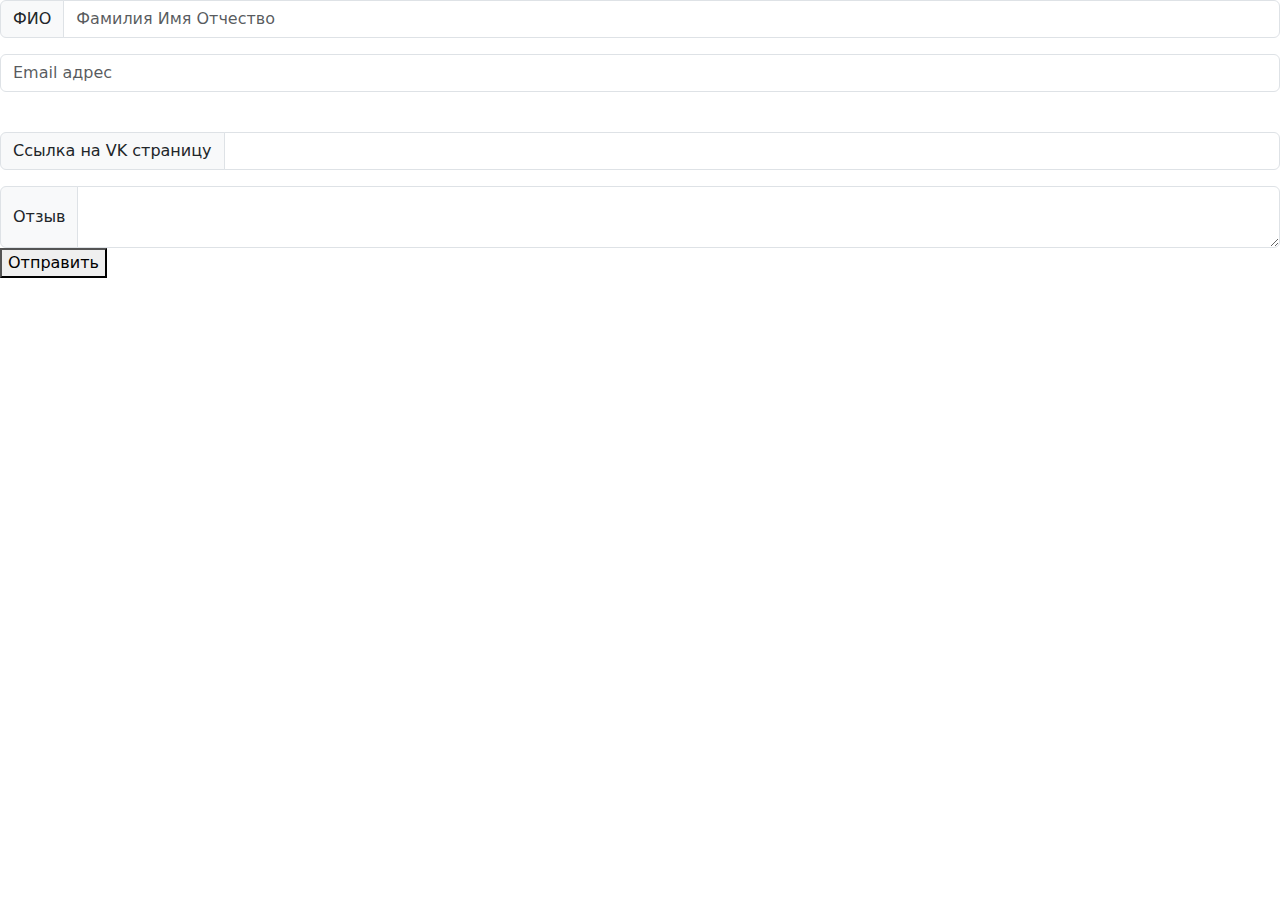
<file: lab5/form.html>
<!DOCTYPE html>
<html lang="en">
<head>
    <meta charset="UTF-8">
    <title>Форма</title>
    <link rel="stylesheet" href="https://cdn.jsdelivr.net/npm/bootstrap@5.3.0-alpha1/dist/css/bootstrap.min.css">
</head>
<body>
<div class="input-group mb-3">
    <span class="input-group-text" id="basic-addon1">ФИО</span>
    <input type="text" class="form-control" placeholder="Фамилия Имя Отчество" aria-label="Full-name"
           aria-describedby="basic-addon1">
</div>

<div class="input-group mb-3">
    <input type="text" class="form-control" placeholder="Email адрес" aria-label="email"
           aria-describedby="basic-addon2">

</div>

<div class="mb-3">
    <label for="basic-url" class="form-label"></label>
    <div class="input-group">
        <span class="input-group-text" id="basic-addon3">Ссылка на VK страницу</span>
        <input type="text" class="form-control" id="basic-url" aria-describedby="basic-addon3">
    </div>
</div>

<div class="input-group">
    <span class="input-group-text">Отзыв</span>
    <textarea class="form-control" aria-label="With textarea"></textarea>
</div>
<button>Отправить</button>
</body>
</html>
</file>
<file: lab2/css/styles.css>
@import url('https://fonts.googleapis.com/css2?family=Comfortaa:wght@500&family=Russo+One&display=swap');

* {
    box-sizing: border-box;
    margin: 0;
    padding: 2px;
}

li, a, button {
    font-family: "Comfortaa", sans-serif;
    font-weight: 500;
    font-size: 20px;
    text-decoration: none;
}

header {
    display: flex;
    justify-content: space-between;
    align-items: center;
    padding: 0 2% 30px;
    height: 200px;
}

.nav-logo {
    width: 100px;
}

.logo {
    cursor: pointer;
}

.hr-dashed {
    border: 1px dashed red;
    border-radius: 10px;
}

.hr-linear {
    border: 0;
    height: 0;
    border-top: 1px solid rgba(0, 0, 0, 0.1);
    border-bottom: 1px solid greenyellow;
}

.nav__links {
    list-style: none;
}

.nav__links li {
    display: inline-block;
    padding: 0 20px;
}

.nav_links li a {
    transition: all 0.3s ease 0s;
}

.nav_links li a:hover {
    color: black;
}

.hyperlinks {
    list-style: none;
    display: flex;
    justify-content: space-between;
    align-items: center;
    padding: 30px 2% 30px;
}

.hyperlinks li {
    display: inline-block;
    padding: 0 20px;
}

.hyperlinks li a {
    transition: all 0.3s ease 0s;
}

.hyperlinks li a:hover {
    color: black;
}

button {
    padding: 9px 25px;
    background-color: rgb(255, 255, 255, 8);
    color: black;
    border: none;
    border-radius: 50px;
    cursor: pointer;
    transition: all 0.3s ease 0s;
}

button:hover {
    background-color: rgba(255, 255, 255, 0.3);
    color: white;
}

body {
    background-color: #0A0A0A;
    background-attachment: fixed;
    font-family: "Calibri", serif;
    font-size: 20px;
    text-align: justify;
    color: white;
    margin: auto;
    width: 96%;
    overflow-x: hidden;
}

h1, h2, h3, h4, h5, h6 {
    font-family: "Russo one", system-ui;
    margin-top: 1em;
    color: white;
    text-align: center;
    font-size: 30px;
}

h1 {
    font-size: 50px;
    font-family: "Nasalization", serif;
    margin: auto;
}

h2 {
    font-family: "Russo one", system-ui;
}

a {
    color: #ffffff;
    font-size: 20px;
}

b, strong {
    font-weight: bold;
}

img {
    background: transparent;
    border-radius: 20px;
    max-width: 95%;
    width: 400px;
    height: 300px;
}

.column {
    float: left;
    width: 33.33%;
    padding: 5px;
}

.row::after {
    clear: both;
    display: table;
}
</file>
<file: lab5/scss/style.css>
@charset "UTF-8";
@import url("https://fonts.googleapis.com/css2?family=Comfortaa:wght@500&family=Russo+One&family=Stalinist+One&display=swap");
* {
  box-sizing: border-box;
  margin: 0;
  padding: 0;
}

li {
  list-style: none;
}

a {
  color: white;
  text-decoration: none;
}

.container {
  width: 1280px;
  margin: auto;
  position: relative;
}
@media (max-width: 1280px) {
  .container {
    width: 100%;
  }
}

.element {
  font-family: "Comfortaa", sans-serif;
  position: absolute;
  top: 80%;
  left: 50%;
  transform: translate(-50%, -50%);
  height: 50px;
  width: 50px;
}

.basics,
.about,
.blockchain,
.links {
  margin-top: 30px;
  margin-bottom: 30px;
  padding: 20px;
}
.basics.about, .basics.blockchain,
.about.about,
.about.blockchain,
.blockchain.about,
.blockchain.blockchain,
.links.about,
.links.blockchain {
  margin-top: 0;
}

li,
a,
button {
  font-family: "Comfortaa", sans-serif;
  font-weight: 500;
  font-size: 20px;
  text-decoration: none;
}

.nav-logo {
  position: absolute;
  top: 5px;
  left: 160px;
  width: 40px;
  height: 40px;
}

.logo {
  cursor: pointer;
}

.rise {
  border: 0;
  height: 0;
  border-bottom: dashed fuchsia thick;
}

.hr-linear {
  border: 0;
  height: 0;
  border-bottom: solid fuchsia thin;
}

.nav__links {
  list-style: none;
}
.nav__links li {
  display: inline-block;
  padding: 5px;
}
.nav__links li a {
  transition: 0.3s ease;
}
.nav__links li a:hover {
  color: black;
}

.hyperlinks {
  list-style: none;
  display: flex;
  justify-content: space-between;
  align-items: center;
  padding: 30px 2%;
}
.hyperlinks li {
  display: inline-block;
  padding: 0 20px;
}
.hyperlinks li a {
  transition: 0.3s ease;
}
.hyperlinks li a:hover {
  color: black;
}

button {
  padding: 9px 25px;
  background-color: rgba(255, 255, 255, 0.8);
  color: black;
  border: none;
  border-radius: 50%;
  cursor: pointer;
  transition: 0.3s ease;
}

body {
  background-color: #0A0A0A;
  background-attachment: fixed;
  font-family: "Marmelad", sans-serif;
  position: relative;
  font-size: 20px;
  text-align: justify;
  color: white;
  margin: auto;
  overflow-x: hidden;
}

h1,
h2,
h3,
h4,
h5,
h6 {
  font-family: "Russo one", system-ui;
  margin: 1em;
  color: white;
  text-align: center;
  font-size: 30px;
}

h1 {
  font-size: 50px;
  font-family: "Stalinist One", cursive;
  color: fuchsia;
}

h2 {
  font-family: "Russo One", sans-serif;
}

b,
strong {
  font-weight: bold;
}

img {
  background: transparent;
  z-index: -2;
  border-radius: 20px;
  max-width: 95%;
  width: 400px;
  height: 300px;
}

.row::after {
  clear: both;
  display: table;
}

.column {
  float: left;
  width: 33.33%;
  padding: 5px;
  text-align: center;
  color: fuchsia;
}

@font-face {
  font-family: "Glyphicons Halflings";
  src: url("http://netdna.bootstrapcdn.com/bootstrap/3.0.0/fonts/glyphicons-halflings-regular.eot");
  src: url("http://netdna.bootstrapcdn.com/bootstrap/3.0.0/fonts/glyphicons-halflings-regular.eot?#iefix") format("embedded-opentype"), url("http://netdna.bootstrapcdn.com/bootstrap/3.0.0/fonts/glyphicons-halflings-regular.woff") format("woff"), url("http://netdna.bootstrapcdn.com/bootstrap/3.0.0/fonts/glyphicons-halflings-regular.ttf") format("truetype"), url("http://netdna.bootstrapcdn.com/bootstrap/3.0.0/fonts/glyphicons-halflings-regular.svg#glyphicons-halflingsregular") format("svg");
}
.glyphicon {
  position: relative;
  top: 1px;
  display: inline-block;
  font-family: "Glyphicons Halflings", sans-serif;
  font-style: normal;
  font-weight: normal;
  line-height: 1;
  -webkit-font-smoothing: antialiased;
}
.glyphicon-hand-up:before {
  content: "\e129";
}

.table td, .table th {
  color: white;
}

#content {
  position: relative;
}

#div-1a,
#div-1b,
#div-1с {
  float: left;
  width: 400px;
  text-align: center;
}

#div-1d {
  clear: both;
}

/*# sourceMappingURL=style.css.map */
</file>
<file: lab6/data/scss/style.css>
@charset "UTF-8";
@import url("https://fonts.googleapis.com/css2?family=Comfortaa:wght@500&family=Russo+One&family=Stalinist+One&display=swap");
* {
  box-sizing: border-box;
  margin: 0;
  padding: 0;
}

li {
  list-style: none;
}

a {
  color: white;
  text-decoration: none;
}

.container {
  width: 1280px;
  margin: auto;
  position: relative;
}
@media (max-width: 1280px) {
  .container {
    width: 100%;
  }
}

.element {
  font-family: "Comfortaa", sans-serif;
  position: absolute;
  top: 80%;
  left: 50%;
  transform: translate(-50%, -50%);
  height: 50px;
  width: 50px;
}

.basics,
.about,
.blockchain,
.links {
  margin-top: 30px;
  margin-bottom: 30px;
  padding: 20px;
}
.basics.about, .basics.blockchain,
.about.about,
.about.blockchain,
.blockchain.about,
.blockchain.blockchain,
.links.about,
.links.blockchain {
  margin-top: 0;
}

li,
a,
button {
  font-family: "Comfortaa", sans-serif;
  font-weight: 500;
  font-size: 20px;
  text-decoration: none;
}

#sequenceInput {
  width: 300px;
  border-radius: 10px;
}

.nav-logo {
  position: absolute;
  top: 5px;
  left: 160px;
  width: 40px;
  height: 40px;
}

.logo {
  cursor: pointer;
}

.rise {
  border: 0;
  height: 0;
  border-bottom: dashed fuchsia thick;
}

.hr-linear {
  border: 0;
  height: 0;
  border-bottom: solid fuchsia thin;
}

.nav__links {
  list-style: none;
}
.nav__links li {
  display: inline-block;
  padding: 5px;
}
.nav__links li a {
  transition: 0.3s ease;
}
.nav__links li a:hover {
  color: black;
}

.hyperlinks {
  list-style: none;
  display: flex;
  justify-content: space-between;
  align-items: center;
  padding: 30px 2%;
}
.hyperlinks li {
  display: inline-block;
  padding: 0 20px;
}
.hyperlinks li a {
  transition: 0.3s ease;
}
.hyperlinks li a:hover {
  color: black;
}

button {
  padding: 9px 25px;
  background-color: rgba(255, 255, 255, 0.8);
  color: black;
  border: 0;
  border-radius: 20px 20px;
  cursor: pointer;
  transition: 0.3s ease;
}
button:hover {
  background-color: rgba(0, 0, 0, 0.8);
  color: white;
}

body {
  background-color: #0A0A0A;
  background-attachment: fixed;
  font-family: "Marmelad", sans-serif;
  position: relative;
  font-size: 20px;
  text-align: justify;
  color: white;
  margin: auto;
  overflow-x: hidden;
}

h1,
h2,
h3,
h4,
h5,
h6 {
  font-family: "Russo one", system-ui;
  margin: 1em;
  color: white;
  text-align: center;
  font-size: 30px;
}

h1 {
  font-size: 50px;
  font-family: "Stalinist One", cursive;
  color: fuchsia;
}

h2 {
  font-family: "Russo One", sans-serif;
}

b,
strong {
  font-weight: bold;
}

img {
  background: transparent;
  z-index: -2;
  border-radius: 20px;
  max-width: 95%;
  width: 400px;
  height: 300px;
}

.row::after {
  clear: both;
  display: table;
}

.column {
  float: left;
  width: 33.33%;
  padding: 5px;
  text-align: center;
  color: fuchsia;
}

@font-face {
  font-family: "Glyphicons Halflings";
  src: url("http://netdna.bootstrapcdn.com/bootstrap/3.0.0/fonts/glyphicons-halflings-regular.eot");
  src: url("http://netdna.bootstrapcdn.com/bootstrap/3.0.0/fonts/glyphicons-halflings-regular.eot?#iefix") format("embedded-opentype"), url("http://netdna.bootstrapcdn.com/bootstrap/3.0.0/fonts/glyphicons-halflings-regular.woff") format("woff"), url("http://netdna.bootstrapcdn.com/bootstrap/3.0.0/fonts/glyphicons-halflings-regular.ttf") format("truetype"), url("http://netdna.bootstrapcdn.com/bootstrap/3.0.0/fonts/glyphicons-halflings-regular.svg#glyphicons-halflingsregular") format("svg");
}
.glyphicon {
  position: relative;
  top: 1px;
  display: inline-block;
  font-family: "Glyphicons Halflings", sans-serif;
  font-style: normal;
  font-weight: normal;
  line-height: 1;
  -webkit-font-smoothing: antialiased;
}
.glyphicon-hand-up:before {
  content: "\e129";
}

.table td, .table th {
  color: white;
}

#content {
  position: relative;
}

#div-1a,
#div-1b,
#div-1с {
  float: left;
  width: 400px;
  text-align: center;
}

#div-1d {
  clear: both;
}

/*# sourceMappingURL=style.css.map */
</file>
